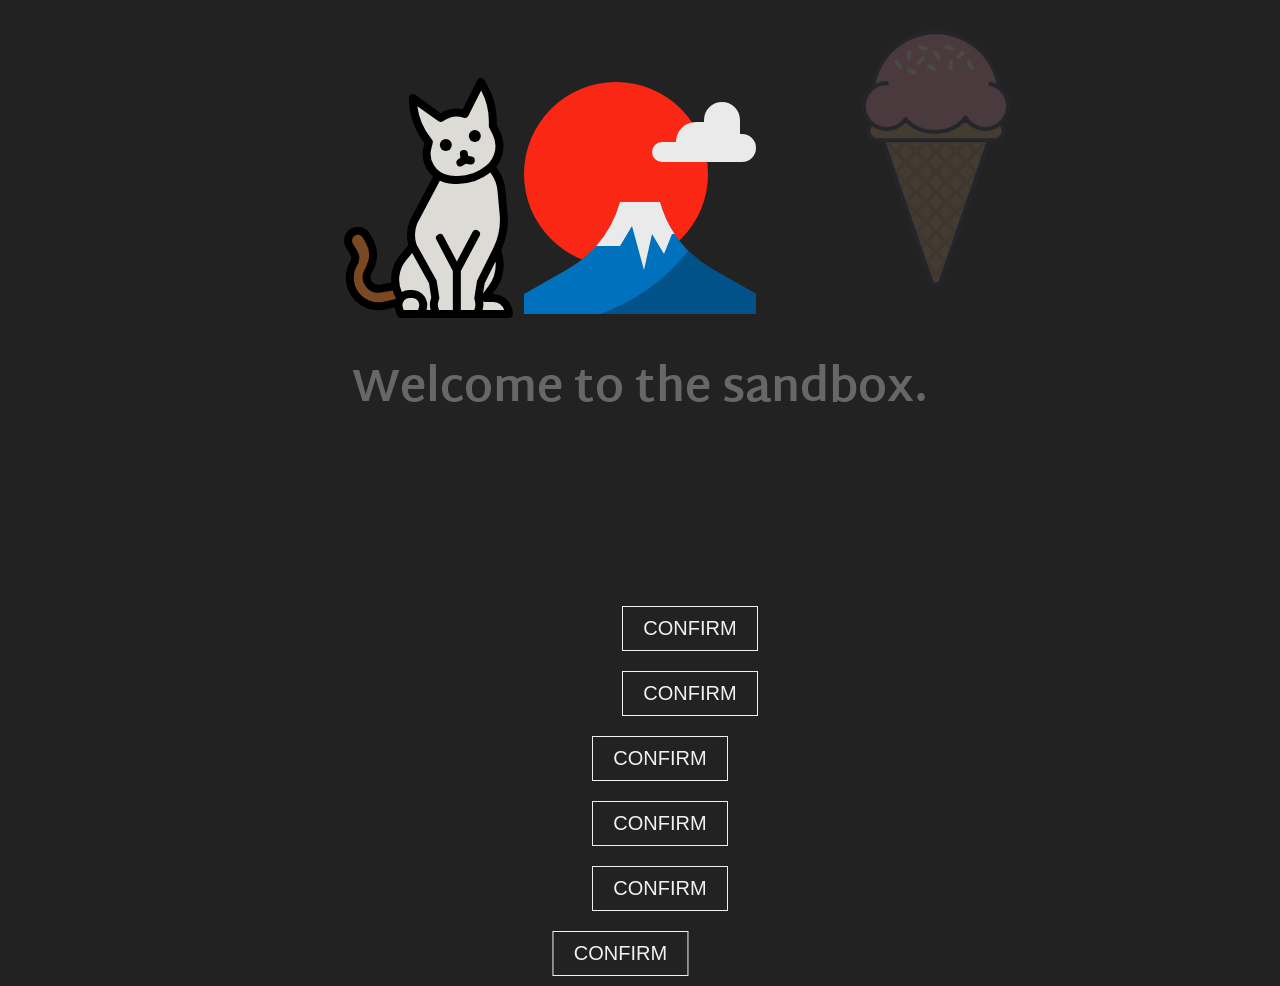
<file: 1. The basics of GSAP/index.html>
<!DOCTYPE html>
<html lang="fr">
  <head>
    <meta charset="UTF-8" />
    <meta http-equiv="X-UA-Compatible" content="IE=edge" />
    <meta name="viewport" content="width=device-width, initial-scale=1.0" />
    <title>Sandbox GSAP</title>
    <link rel="preconnect" href="https://fonts.gstatic.com" />
    <link
      href="https://fonts.googleapis.com/css2?family=Martel+Sans:wght@600;700;800;900&family=Montserrat:ital,wght@0,100;0,300;0,400;1,200&display=swap"
      rel="stylesheet"
    />
    <link rel="stylesheet" href="style.css" />
  </head>
  <body>
    <div class="container-images">
      <img class="img1" src="./ressources/cat.svg" alt="chat" />
      <img class="img2" src="./ressources/fuji.svg" alt="mount fuji" />
      <img class="img3" src="./ressources/ice-cream.svg" alt="ice cream" />
    </div>

    <h1 class="title">Welcome to the sandbox.</h1>
    <p class="txt">Let's play with Greensock.</p>

    <div class="container-btns">
      <button class="btn">CONFIRM</button>
      <button class="btn">CONFIRM</button>
      <button class="btn">CONFIRM</button>
      <button class="btn">CONFIRM</button>
      <button class="btn">CONFIRM</button>
      <button class="btn">CONFIRM</button>
    </div>

    <script src="https://cdnjs.cloudflare.com/ajax/libs/gsap/3.6.1/gsap.min.js"></script>
    <script src="app.js"></script>
  </body>
</html>
</file>
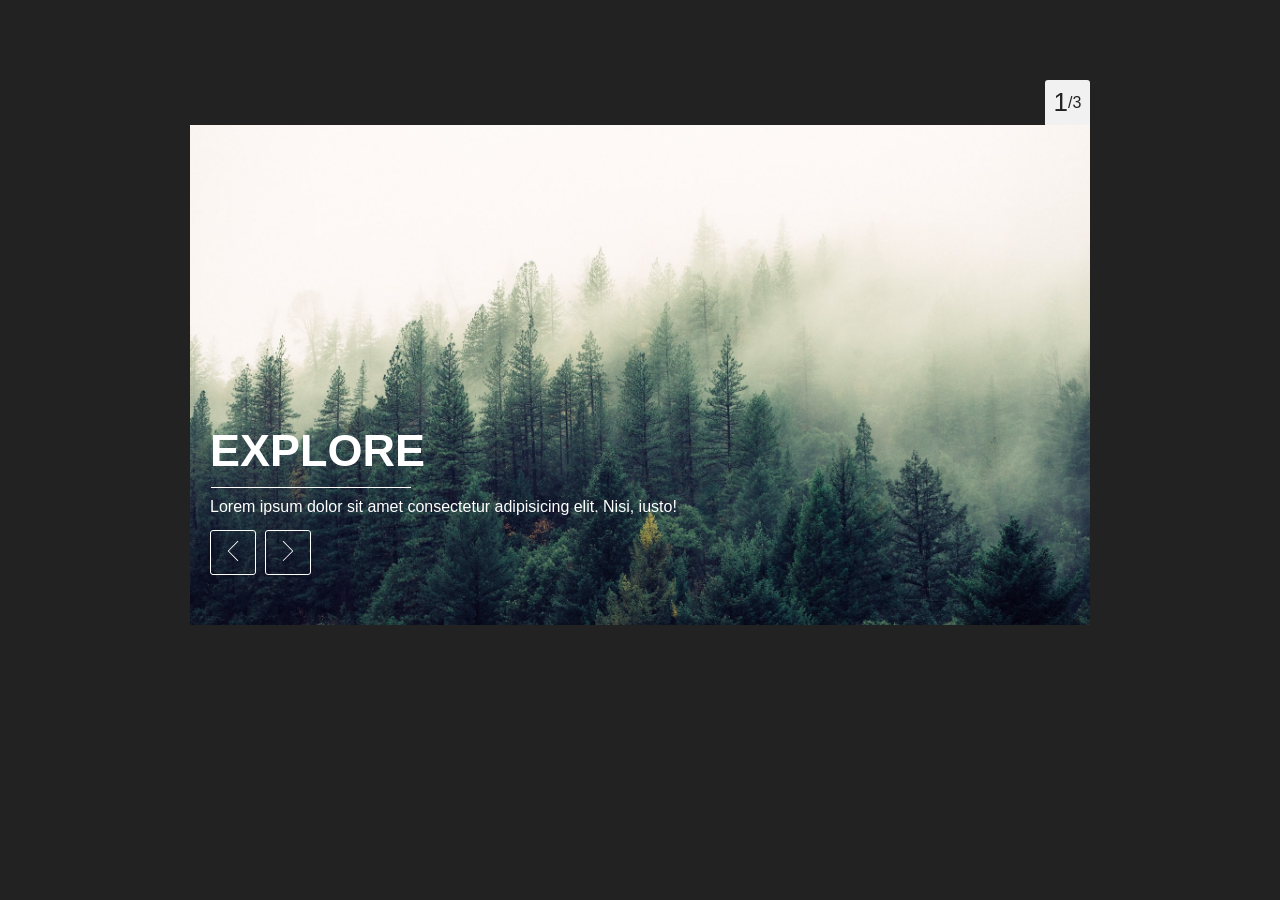
<file: 3. Projects/2.FinishedProjects/4. Slider Gsap/index.html>
<!DOCTYPE html>
<html lang="en">
  <head>
    <meta charset="UTF-8" />
    <meta http-equiv="X-UA-Compatible" content="IE=edge" />
    <meta name="viewport" content="width=device-width, initial-scale=1.0" />
    <title>Slider</title>
    <link rel="stylesheet" href="style.css" />
  </head>
  <body>
    <div class="container">
      <div class="counter">

          <span>1</span> / 
          <span>3</span>
      </div>
      <div class="slider-container">
        <div class="container-btns">
          <button class="btn-prev">
            <img src="ressources/left-chevron.svg" alt="left chevron" />
          </button>
          <button class="btn-next">
            <img src="ressources/right-chevron.svg" alt="right chevron" />
          </button>
        </div>
        <div class="slide s1">
          <h2>EXPLORE</h2>
          <hr />
          <p>
            Lorem ipsum dolor sit amet consectetur adipisicing elit. Nisi,
            iusto!
          </p>
        </div>
        <div class="slide s2">
          <h2>FIND FREEDOM</h2>
          <hr />
          <p>
            Lorem ipsum dolor sit amet consectetur adipisicing elit. Nisi,
            iusto!
          </p>
        </div>
        <div class="slide s3">
          <h2>ENJOY NATURE</h2>
          <hr />
          <p>
            Lorem ipsum dolor sit amet consectetur adipisicing elit. Nisi,
            iusto!
          </p>
        </div>
      </div>
    </div>

    <script src="https://cdnjs.cloudflare.com/ajax/libs/gsap/3.6.1/gsap.min.js"></script>
    <script src="app.js"></script>
  </body>
</html>
</file>
<file: 1. The basics of GSAP/style.css>
*,
::before,
::after {
  box-sizing: border-box;
  margin: 0;
  padding: 0;
}

body {
  background: #222;
  overflow: hidden;
}

.container-images {
  display: flex;
  justify-content: center;
  width: 100%;
  margin-top: 50px;
}

img {
  width: 20%;
  height: auto;
  flex-shrink: 1;
  margin: 20px;

  visibility: hidden;

}

/* .img1 {
  visibility: hidden;
} */

/* .img1, .img2, .img3 {
    opacity: 0;
}  */

h1,
p {
  text-align: center;
  color: #f1f1f1;
  line-height: 1.2;

  visibility: hidden;
}
h1 {
  margin-top: 50px;
  font-size: clamp(25px, 7vw, 45px);
  padding: 0 10px;
  font-family: Martel Sans, sans-serif;
}
p {
  margin-top: 10px;
  font-size: clamp(18px, 5vw, 30px);
  padding: 0 10px;
  font-family: Montserrat, sans-serif;
}

.container-btns {
  margin-top: 100px;
  display: flex;
  justify-content: center;
  align-items: center;
  flex-direction: column;
}
.container-btns button {
  padding: 10px 20px;
  margin: 10px 0;
  font-size: 20px;
  background: transparent;
  border: 1px solid #f1f1f1;
  color: #f1f1f1;
  cursor: pointer;
}

@media screen and (max-width: 910px) {
  .container-images {
    margin-top: 20px;
  }
  img {
    width: 30%;
    margin: 0px;
  }
  h1 {
    margin-top: 50px;
 }
}
</file>
<file: 3. Projects/2.FinishedProjects/4. Slider Gsap/style.css>
*, ::before, ::after {
  box-sizing: border-box;
  margin: 0;
  padding: 0;
}

body {
  font-family: Arial, Helvetica, sans-serif;
  background: #222;
  padding: 0 20px;
}

.container {
  position: relative;
  height: 500px;
  max-width: 900px;
  margin: 125px auto 0;
}

.slider-container {
  height: 100%;
  width: 100%;
  position: relative;
  overflow: hidden;
}

.counter {
  position: absolute;
  z-index: 150;
  top: -45px;
  right: 0;
  width: 45px;
  height: 45px;
  background: #f1f1f1;
  color: #222;
  display: flex;
  justify-content: center;
  align-items: center;
  border-top-right-radius: 3px;
  border-top-left-radius: 3px;
}
.counter span:nth-child(1){
  font-size: 26px;
}
.counter span:nth-child(2){
  font-size: 16px;
}

.container-btns {
  position: absolute;
  bottom: 0;
  z-index: 100;
  padding-left: 20px;
  padding-bottom: 50px;
}
.container-btns button {
  padding: 10px 12px;
  border-radius: 3px;
  border: 1px solid #fff;
  background: transparent;
  color: #fff;
  outline: none;
  cursor: pointer;
}
.container-btns button:active {
  transform: scale(1.05)
}
.container-btns button img {
  width: 20px;
}
.container-btns button:nth-child(1){
  margin-right: 5px;
}

.slide {
  height: 100%;
  width: 100%;
  background-size: cover;
  background-position: center;
  background-repeat: no-repeat;
  position: absolute;
  color: #fff;
  transform: translateX(-100%);
}

.s1 {
  transform: translateX(0%);
}
.slide h2 {
  font-size: 45px;
  padding-top: 300px;
  text-transform: uppercase;
  padding-left: 20px;
}
.slide hr {
  border: none;
  width: 200px;
  height: 1px;
  background: #fff;
  margin: 10px 0 10px 21px;
  display: block;
}
.slide p {
  font-size: 16px;
  padding-left: 20px;
}
.s1 {
  background-image: url(ressources/forest1.jpg);
}
.s2 {
  background-image: url(ressources/forest2.jpg);
}
.s3 {
  background-image: url(ressources/forest3.jpg);
}
</file>
